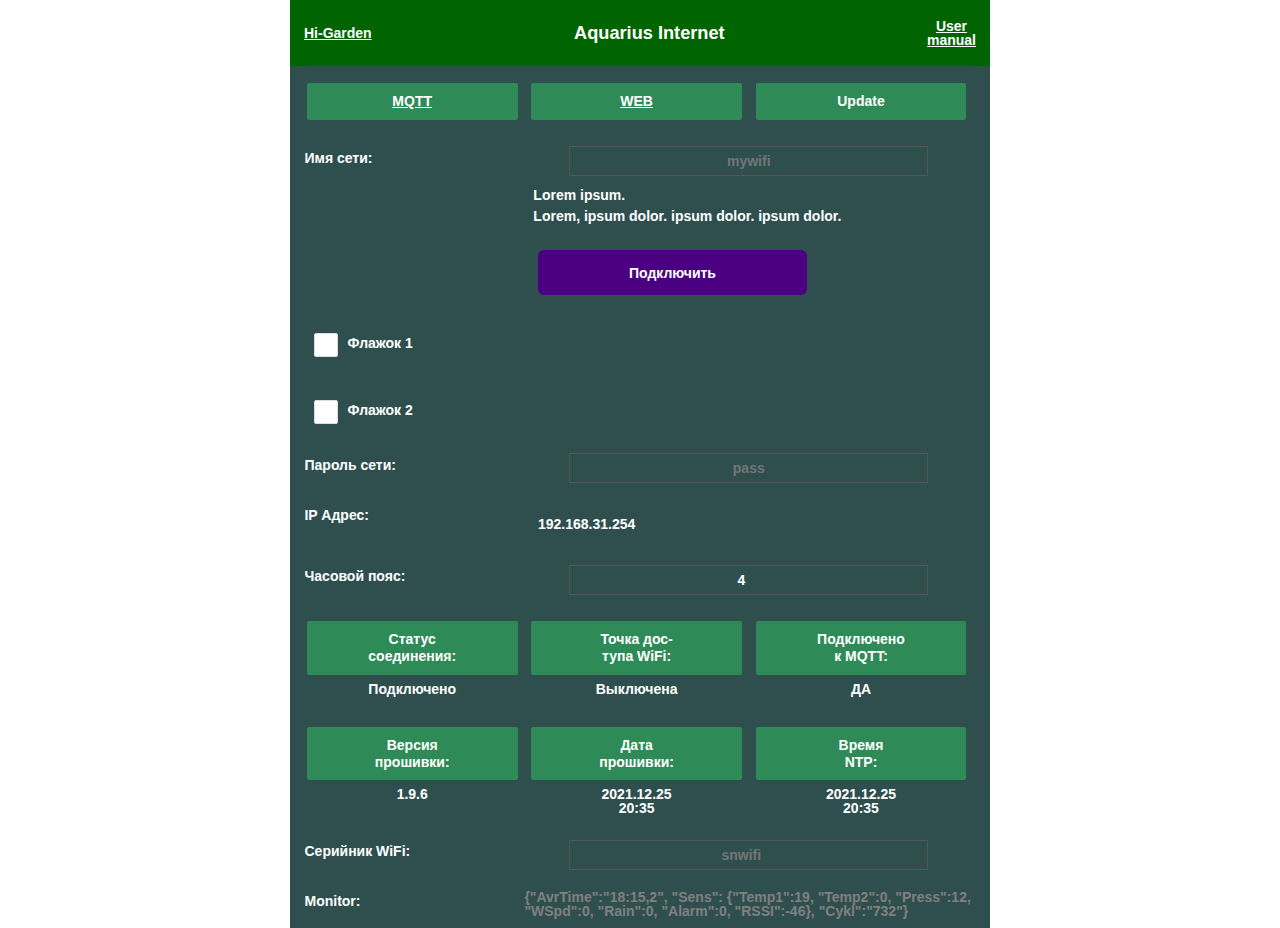
<file: index.html>
<!DOCTYPE html>
<html lang="ru">
<head>
	<meta charset="UTF-8">
	<meta http-equiv="X-UA-Compatible" content="IE=edge">
	<meta name="viewport" content="width=device-width, initial-scale=1.0 maximum-scale=1.0, user-scalable=0">
	<meta name="format-detection" content="telephone=no">
	<title>Aquarius</title>
	<link rel="stylesheet" href="css/style.css">
</head>
<body>

	<div class="page">

		<div class="page__row">

			<div class="page__head">

					<a target="_blank" href="https://hi-garden.ru/">Hi-Garden</a>
					<div class="titlew" style="font-size: 130%;">Aquarius Internet</div>
					<a target="_blank" href="https://hi-garden.ru/aqua2-manual">User<br>manual</a>		 

		  	</div>

		  	<div class="page__body">
				<div class="mbody">

					<div class="mbody__row" style="text-align: center;">
						<div class="mbody__column1">
							<div class="titlev">
								<a target="_blank" href="mqtt.html">MQTT</a>
							</div>
						</div>

						<div class="mbody__column1">
							<div class="titlev">
								<a target="_blank" href="http://hd.tlt.ru">WEB</a>
							</div>
						</div>

						<div class="mbody__column1">
							<div class="titlev">
								Update
							</div>
						</div>
					</div>

					 <div class="mbody__row">

						<div class="mbody__column1">
							<div class="titlew">Имя сети:</div>
						</div>
						
						<div class="mbody__column2">
							<input placeholder="mywifi" type="text" name="ssidnam" size="15">

							<div class="titlew">
								<ul>
									<li>Lorem ipsum.</li>
									<li>Lorem, ipsum dolor.	 ipsum dolor.  ipsum dolor.</li>
								</ul>
							</div>
							<button type="submit" style="height: 30%;">Подключить</button>
						</div>

					 </div>

					 <div class="mbody__row">
						<input type="checkbox" id="cb1"> <label for="cb1">Флажок 1</label>
					 </div>

					 <div class="mbody__row">
						<input type="checkbox" id="cb2"> <label for="cb2">Флажок 2</label>
					 </div>

					 <div class="mbody__row">
						<div class="mbody__column1">
							<div class="titlew">Пароль сети:</div>
						</div>
						<div class="mbody__column2">
							<input placeholder="pass" type="password" name="userpass" value="" size="15">
						</div>
					 </div>

					 <div class="mbody__row">
						<div class="mbody__column1">
							<div class="titlew">IP Адрес:</div>
						</div>
						
						<div class="titlew">
							192.168.31.254
						</div>
					 </div>

					 <div class="mbody__row">
						<div class="mbody__column1">
							<div class="titlew">Часовой пояс:</div>
						</div>
						
						<div class="mbody__column2">
							<input type="number" name="timezone" value="4">
						</div>
					 </div>

						<div class="mbody__row" style="text-align: center;">
							<div class="mbody__column1">
								<div class="titlev">Статус<br>соединения:</div>
								<div class="titlew">
									Подключено
								</div>
							</div>
							<div class="mbody__column1">
								<div class="titlev">Точка дос-<br>тупа WiFi:</div>
								<div class="titlew">
									Выключена
								</div>
							</div>
							<div class="mbody__column1">
								<div class="titlev">Подключено<br>к MQTT:</div>
								<div class="titlew">
									ДА
								</div>
							</div>
						</div>

						<div class="mbody__row" style="text-align: center;">
							<div class="mbody__column1">
								<div class="titlev">Версия<br>прошивки:</div>
								<div class="titlew">
									1.9.6
								</div>
							</div>
							<div class="mbody__column1">
								<div class="titlev">Дата<br>прошивки:</div>
								<div class="titlew">
									2021.12.25<br>20:35
								</div>
							</div>
							<div class="mbody__column1">
								<div class="titlev">Время<br>NTP:</div>
								<div class="titlew">
									2021.12.25<br>20:35
								</div>
							</div>
						</div>

					 	<div class="mbody__row">
							<div class="mbody__column1">
								<div class="titlew">Серийник WiFi:</div>
							</div>
							<div class="mbody__column2">
								<input placeholder="snwifi" type="number" name="snwifi" value="" size="5">
							</div>
						 </div>

					 	<div class="mbody__row">
							<div class="mbody__column1">						 
								<div class="titlew">Monitor:</div>
							</div>
							<div class="mbody__column2" style="color: gray;">
								{"AvrTime":"18:15,2", "Sens": {"Temp1":19, "Temp2":0, "Press":12, "WSpd":0, "Rain":0, "Alarm":0, "RSSI":-46}, "Cykl":"732"}
							</div>
						</div>

					</div>

			</div>

		  	<div class="page__footer"></div>

		</div>
		<!--Проверка2-->
	</div>

</body>
</html>
</file>
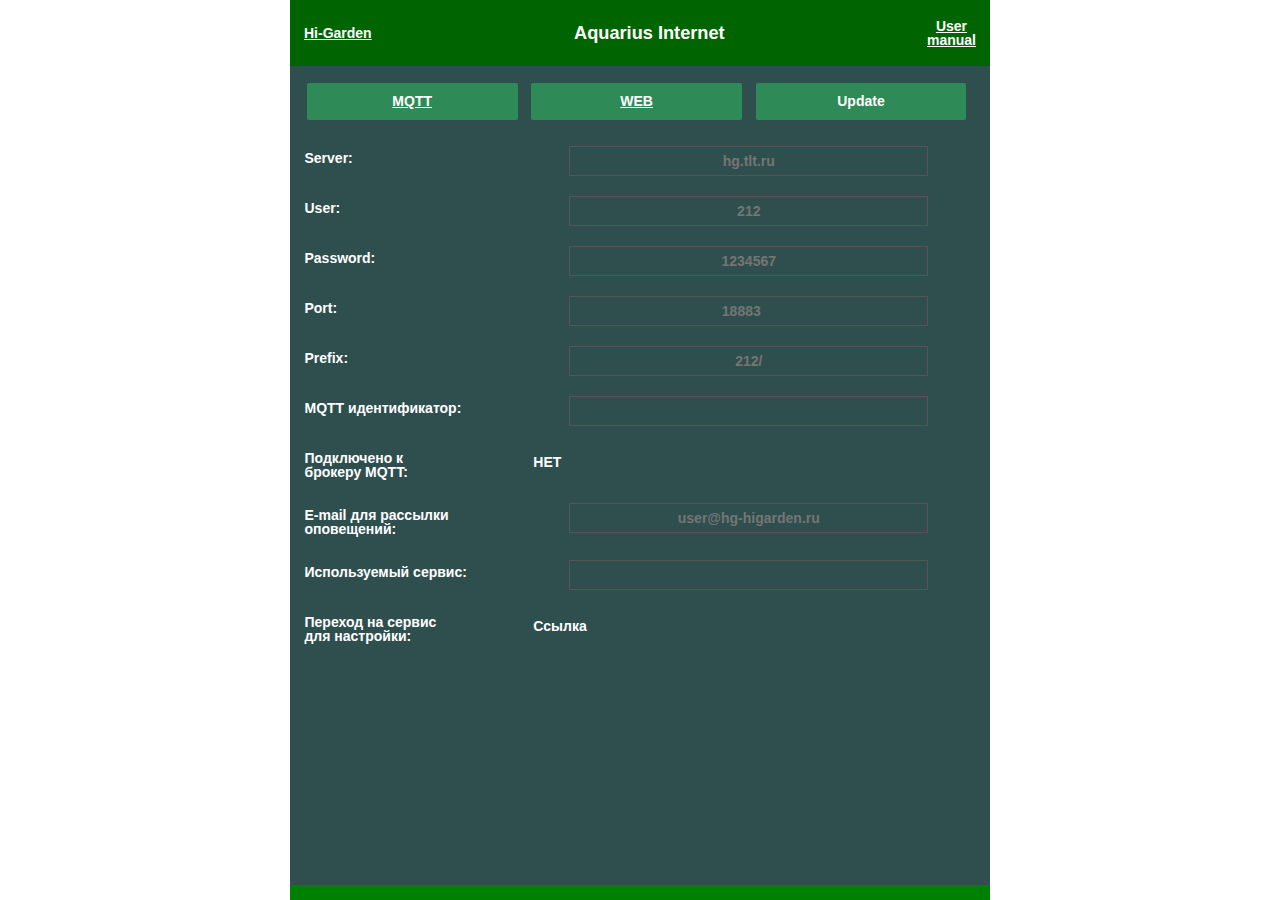
<file: mqtt.html>
<!DOCTYPE html>
<html lang="ru">
<head>
	<meta charset="UTF-8">
	<meta http-equiv="X-UA-Compatible" content="IE=edge">
	<meta name="viewport" content="width=device-width, initial-scale=1.0 maximum-scale=1.0, user-scalable=0">
	<meta name="format-detection" content="telephone=no">
	<title>Aquarius</title>
	<link rel="stylesheet" href="css/style.css">
</head>
<body>

	<div class="page">

		<div class="page__row">

			<div class="page__head">

					<a target="_blank" href="https://hi-garden.ru/">Hi-Garden</a>
					<div class="titlew" style="font-size: 130%;">Aquarius Internet</div>
					<a target="_blank" href="https://hi-garden.ru/aqua2-manual">User<br>manual</a>		 

		  	</div>

		  	<div class="page__body">
				<div class="mbody">

					<div class="mbody__row" style="text-align: center;">
						<div class="mbody__column1">
							<div class="titlev">
								<a target="_blank" href="mqtt">MQTT</a>
							</div>
						</div>

						<div class="mbody__column1">
							<div class="titlev">
								<a target="_blank" href="http://hd.tlt.ru">WEB</a>
							</div>
						</div>

						<div class="mbody__column1">
							<div class="titlev">
								Update
							</div>
						</div>
					</div>

					 <div class="mbody__row">
						<div class="mbody__column1">
							<div class="titlew">Server:</div>
						</div>
						<div class="mbody__column2">
							<input placeholder="hg.tlt.ru" type="text" name="server">
						</div>
					 </div>

					 <div class="mbody__row">
						<div class="mbody__column1">
							<div class="titlew">User:</div>
						</div>
						
						<div class="mbody__column2">
							<input placeholder="212" type="text" name="user">
						</div>
					 </div>

					 	<div class="mbody__row">
							<div class="mbody__column1">
								<div class="titlew">Password:</div>
							</div>
							<div class="mbody__column2">
								<input placeholder="1234567" type="text" name="upass">
							</div>
						 </div>

						 <div class="mbody__row">
							<div class="mbody__column1">
								<div class="titlew">Port:</div>
							</div>
							<div class="mbody__column2">
								<input placeholder="18883" type="number" name="port">
							</div>
						 </div>

					 	<div class="mbody__row">
							<div class="mbody__column1">
								<div class="titlew">Prefix:</div>
							</div>
							<div class="mbody__column2">
								<input placeholder="212/" type="text" name="uprefix">
							</div>
						 </div>

					 	<div class="mbody__row">
							<div class="mbody__column1">
								<div class="titlew">MQTT идентификатор:</div>
							</div>
							<div class="mbody__column2">
								<input type="text" name="snwifi">
							</div>
						 </div>

					 	<div class="mbody__row">
							<div class="mbody__column1">
								<div class="titlew">Подключено к<br>брокеру MQTT:</div>
							</div>
							<div class="mbody__column2">
								<div class="titlew">
									НЕТ
								</div>
							</div>
						 </div>

					 	<div class="mbody__row">
							<div class="mbody__column1">
								<div class="titlew">E-mail для рассылки<br>оповещений:</div>
							</div>
							<div class="mbody__column2">
								<input placeholder="user@hg-higarden.ru" type="text" name="snwifi" value="">
							</div>
						 </div>

					 	<div class="mbody__row">
							<div class="mbody__column1">
								<div class="titlew">Используемый сервис:</div>
							</div>
							<div class="mbody__column2">
								<input type="text" name="snwifi" value="">
							</div>
						 </div>

						 <div class="mbody__row">
							<div class="mbody__column1">
								<div class="titlew">Переход на сервис<br>для настройки:</div>
							</div>
							<div class="mbody__column2">
								<div class="titlew">
									Ссылка
								</div>
							</div>
						 </div>


					</div>

			</div>

		  	<div class="page__footer"></div>

		</div>
	</div>

</body>
</html>
</file>
<file: css/style.css>
@charset "UTF-8";
/*Обнуление*/
* {
  padding: 0;
  margin: 0;
  border: 0;
}

*, *:before, *:after {
  box-sizing: border-box;
}

:focus, :active {
  outline: none;
}

a:focus, a:active {
  outline: none;
}

nav, footer, header, aside {
  display: block;
}

html, body {
  height: 100%;
  width: 100%;
  font-size: 100%;
  line-height: 1;
  font-size: 14px;
  -ms-text-size-adjust: 100%;
  -moz-text-size-adjust: 100%;
  -webkit-text-size-adjust: 100%;
}

input, button, textarea {
  font-family: inherit;
}

input::-ms-clear {
  display: none;
}

button {
  cursor: pointer;
}

button::-moz-focus-inner {
  padding: 0;
  border: 0;
}

a:hover {
  text-decoration: none;
}

ul li {
  list-style: none;
}

/*--------------------*/
body {
  font-family: Arial, Helvetica, sans-serif;
  font-weight: 700;
  max-width: 700px;
  max-height: 900px;
  margin: 0 auto;
}
@media (max-width: 970px) {
  body {
    font-size: 18px;
  }
}
@media (max-width: 768px) {
  body {
    font-size: 16px;
  }
}
@media (max-width: 320px) {
  body {
    font-size: 12px;
  }
}

.page {
  height: 100%;
}
.page__row {
  display: flex;
  flex-direction: column;
  height: 100%;
}
.page__head {
  display: flex;
  justify-content: space-between;
  align-items: center;
  background-color: #006400;
  color: #fff;
  padding: 5px 0 5px 0;
}
.page__body {
  display: flex;
  flex-direction: column;
  flex: 1 1 auto;
}
.page__footer {
  height: 15px;
  background-color: green;
}

.mbody {
  height: 100%;
  background-color: #2F4F4F;
  display: flex;
  flex-direction: column;
  justify-content: flex-start;
}
.mbody__row {
  display: flex;
  justify-content: flex-start;
  padding: 5px;
  margin: 5px;
}
.mbody__column1 {
  width: 33%;
}
.mbody__column2 {
  width: 66%;
}

a {
  text-align: center;
  text-decoration: underline;
  color: white;
  padding: 2%;
}
a:hover {
  color: aqua;
}
a:active {
  color: yellow;
}

input {
  width: 70%;
  color: #fff;
  font-size: 100%;
  font-weight: 700;
  padding: 6px;
  background-color: inherit;
  text-align: center;
  align-items: stretch;
  border: 1px solid #555;
  width: 80%;
  margin-left: 10%;
}

li {
  line-height: 150%;
  white-space: nowrap;
  overflow: hidden;
}

button {
  border: none;
  font-size: 100%;
  font-weight: 700;
  border-radius: 6px;
  background: #4B0082;
  cursor: pointer;
  color: white;
  margin: 3%;''
  height: 30%;
  width: 60%;
  padding: 10px;
}
button:hover {
  background: #006400;
}
button:active {
  box-shadow: inset 3px 3px 10px 4px #7CFC00;
}

.titlev {
  color: white;
  line-height: 120%;
  white-space: nowrap;
  border-radius: 2px;
  padding: 10px;
  margin: 3%;
  background-color: #2E8B57;
}

.titlew {
  color: white;
  white-space: nowrap;
  margin: 2%;
  align-content: center;
  word-wrap: break-word;
}/*# sourceMappingURL=style.css.map */

label
	{
	color: white;
	white-space: nowrap;
	margin: 2%;
	word-wrap: break-word;
	}

input[type="checkbox"]:checked, 
input[type="checkbox"]:not(:checked)
	{
	position: absolute;
	left: -9999px;
	}

input[type="checkbox"]:checked + label, 
input[type="checkbox"]:not(:checked) + label
	{
	display: inline-block;
	position: relative;
	padding-left: 34px;
	line-height: 20px;
	cursor: pointer;
	}

input[type="checkbox"]:checked + label:before, 
input[type="checkbox"]:not(:checked) + label:before
{
    content: "";
    position: absolute;
    left: 0px;
    top: 0px;
    width: 24px;
    height: 24px;
    border: 1px solid #dddddd;
    background-color: #ffffff;
    border-radius: 2px;
}

input[type="checkbox"]:checked + label:after, 
input[type="checkbox"]:not(:checked) + label:after{ 
    content: "";
    position: absolute;
    -webkit-transition: all 0.2s ease;
    -moz-transition: all 0.2s ease;
    -o-transition: all 0.2s ease;
    transition: all 0.2s ease;
}

input[type="checkbox"]:checked + label:after, 
input[type="checkbox"]:not(:checked) + label:after {
    left: 6px;
    top: 7px;
    width: 14px;
    height: 8px;
    border-radius: 1px;
    border-left: 4px solid #006400;
    border-bottom: 4px solid #006400;
    -webkit-transform: rotate(-45deg);
    -moz-transform: rotate(-45deg);
    -o-transform: rotate(-45deg);
    -ms-transform: rotate(-45deg);
    transform: rotate(-45deg);
}

input[type="checkbox"]:not(:checked) + label:after
{
    opacity: 0;
}

input[type="checkbox"]:checked + label:after 
{
    opacity: 1;
}
</file>
